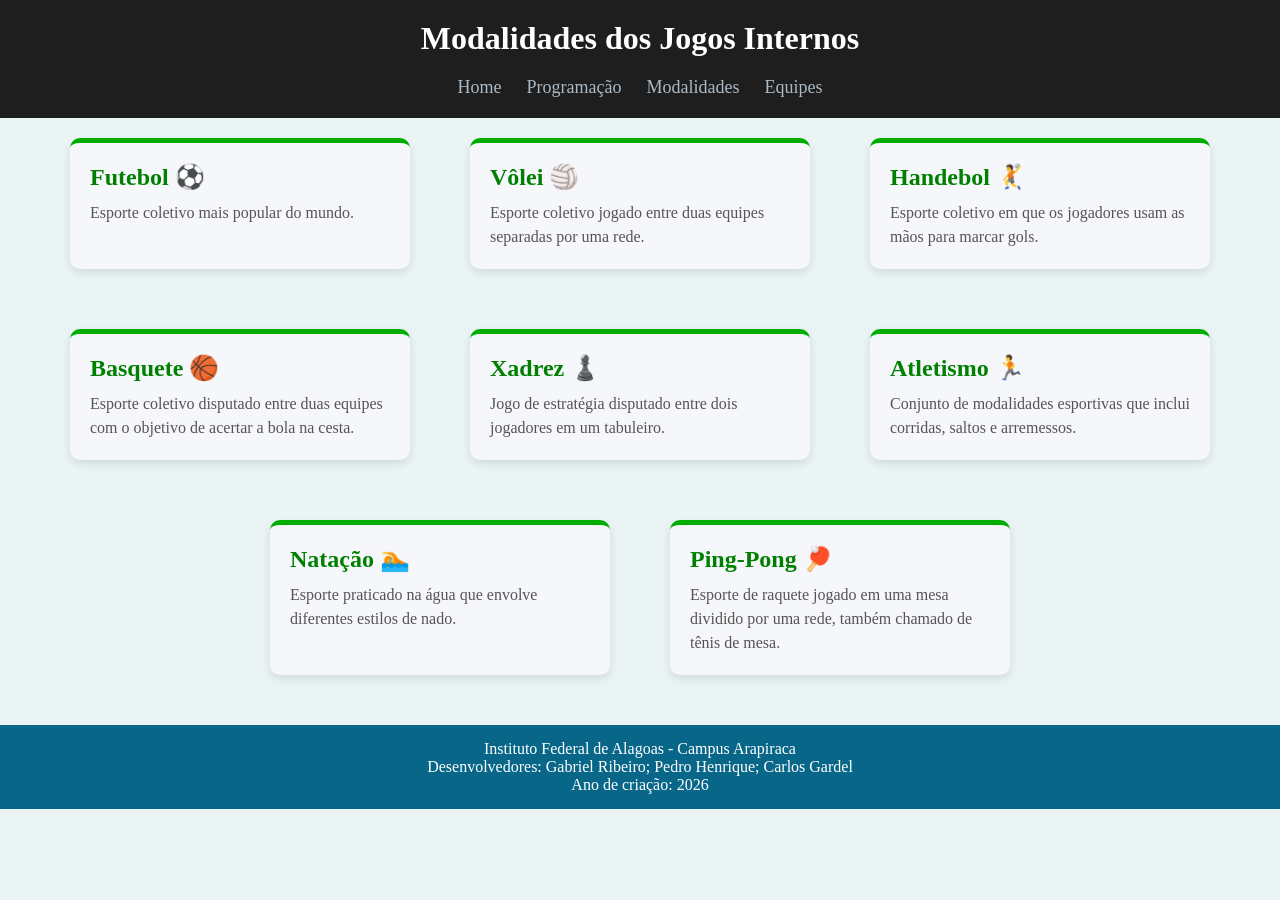
<file: modalidades.html>
<!DOCTYPE html>
<html lang="en">
<head>
    <meta charset="UTF-8">
    <meta name="viewport" content="width=device-width, initial-scale=1.0">
    <title>Modalidades</title>
    <link rel="stylesheet" href="style.css">
</head>
<body>
    
    <header>
        <h1>Modalidades dos Jogos Internos</h1>
        <div class="menu">
    <a href="home.html">Home</a>
    <a href="programacao.html">Programação</a>
    <a href="modalidades.html">Modalidades</a>
    <a href="equipes.html">Equipes</a>
    </div>
    </header>

    <main>
        
        <div class="container">

    <div class="card">
      <h2>Futebol ⚽​</h2>
      <p>
        Esporte coletivo mais popular do mundo.
      </p>
    </div>

    <div class="card">
      <h2>Vôlei 🏐​</h2>
      <p>
        Esporte coletivo jogado entre duas equipes separadas por uma rede.
      </p>
    </div>

    <div class="card">
      <h2>Handebol 🤾​</h2>
      <p>
        Esporte coletivo em que os jogadores usam as mãos para marcar gols.
        
        
      </p>
    </div>

    <div class="card">
      <h2>Basquete ​🏀​</h2>
      <p>
        Esporte coletivo disputado entre duas equipes com o objetivo de acertar a bola na cesta.
      </p>
    </div>

    <div class="card">
      <h2>Xadrez ​♟️​</h2>
      <p>
        Jogo de estratégia disputado entre dois jogadores em um tabuleiro.
      </p>
    </div>

    <div class="card">
      <h2>Atletismo 🏃​</h2>
      <p>
        Conjunto de modalidades esportivas que inclui corridas, saltos e arremessos.
      </p>
    </div>

    <div class="card">
      <h2>Natação 🏊​</h2>
      <p>
        Esporte praticado na água que envolve diferentes estilos de nado.
      </p>
    </div>

    <div class="card">
      <h2>Ping-Pong ​🏓​</h2>
      <p>
        Esporte de raquete jogado em uma mesa dividido por uma rede, também chamado de tênis de mesa.
      </p>
    </div>

  </div>

    </main>

    <footer class = "rodape">
        <p>Instituto Federal de Alagoas - Campus Arapiraca</p>
        <p>Desenvolvedores: Gabriel Ribeiro; Pedro Henrique; Carlos Gardel</p>
        <p>Ano de criação: 2026</p>
    </footer>

</body>
</html>
</file>
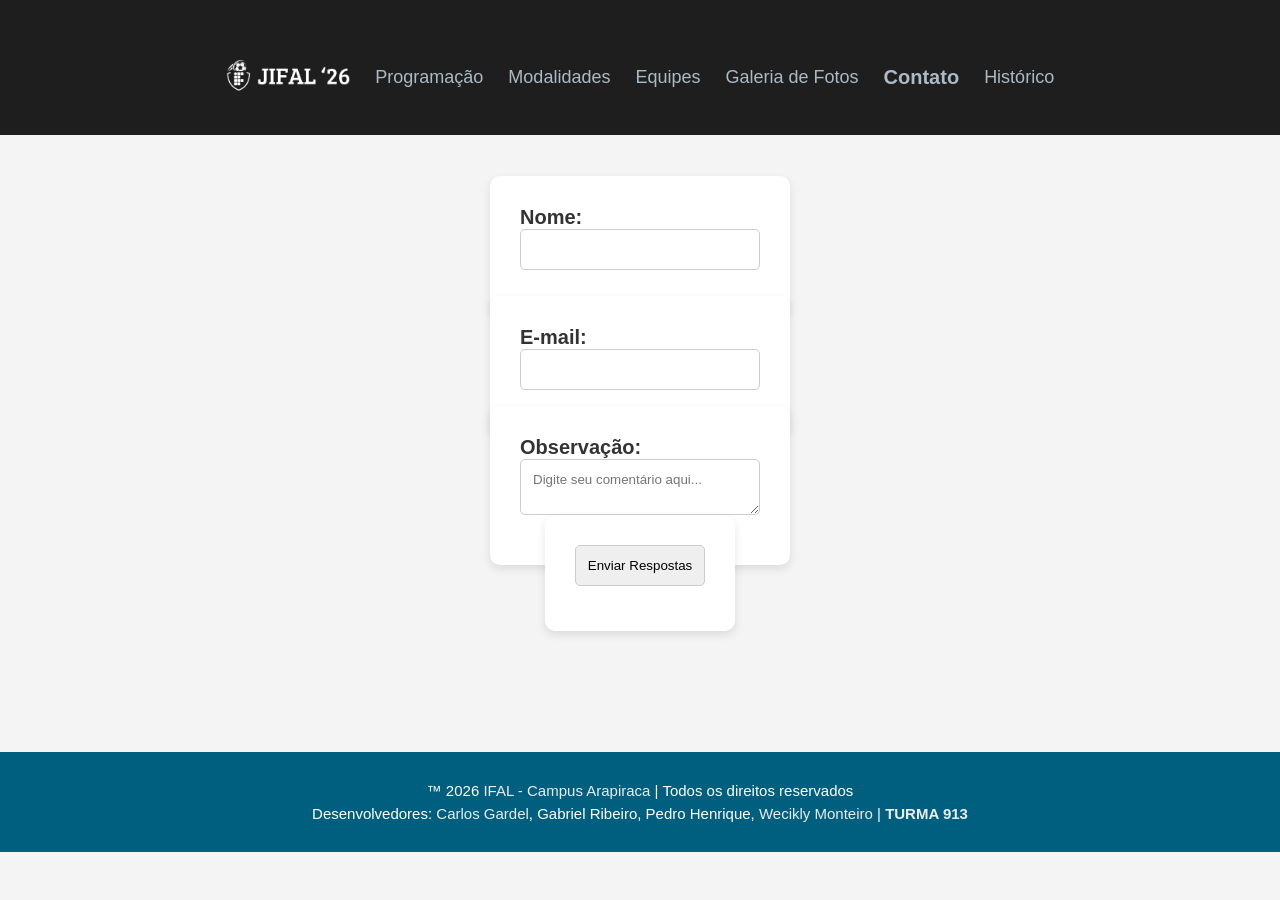
<file: pagcontato.html>
<!DOCTYPE html>
<html lang="en">
<head>
    <title>Contato - JIFAL ‘26</title>
    <link rel="shortcut icon" href="./imagensjogos/icon.png" type="image/x-icon">
    <meta charset="UTF-8">
    <meta name="viewport" content="width=device-width, initial-scale=1.0">
    <link rel = "stylesheet" href = "styleg.css" >
</head>
<body>
    <header>
        <nav class = "menu">
        <a href = "pagprincipal.html"> <img src="imagensjogos/JIFAL ‘27_logo.png" height="70"</a>
        <a href = "pagprogramacao.html">Programação</a>
        <a href = "pagmodalidades.html">Modalidades</a>
        <a href = "pagequipes.html">Equipes</a>
        <a href = "paggaleria.html">Galeria de Fotos</a>
        <a href = "pagcontato.html"><span style="font-size: 20px; font-weight: bold;">Contato</span></a>
        <a href = "paghistorico.html">Histórico</a>
        </nav>
    </header>

         <section class = "formulario">         
            <div class = "imagem-de-fundo"></div>         
            <div class = "caixac">             
                <form>
                    <label>Nome: </label>
                    <br>             
                    <input type = "text" name = "nome">             
                </form>         
            </div>          
            <div class = "caixac">             
                <form>                 
                    <label>E-mail:</label><br>                 
                    <input type = "email" name = "email">             
                </form>         
            </div>          
            <div class = "caixac">             
                <form>                 
                    <label>Observação: </label><br>                 
                    <textarea name = "observacao" placeholder = "Digite seu comentário aqui..."></textarea>             
                </form>         
            </div>          
            <div class = "caixa_pequena">             
                <form>                 
                    <input type = "submit" value = "Enviar Respostas">             
                </form>         
            </div>         
            <br><br><br><br> 
    </section>

    <footer class = "footer">
        <p>™ 2026 <a href="https://www.ifal.edu.br/campus/arapiraca" target="_blank">IFAL - Campus Arapiraca</a> | Todos os direitos reservados</p>
        <p>Desenvolvedores: 
            <a href="https://www.instagram.com/carlos.gardel7/" target="_blank">Carlos Gardel</a>, Gabriel Ribeiro, Pedro Henrique</a>,<a href="https://www.instagram.com/broklyy__/" target="_blank"> Wecikly Monteiro</a> | <b><a href="https://www.instagram.com/913ifal_/" target="_blank">TURMA 913</a></b></p>
    </footer>
</body>
</html>
</file>
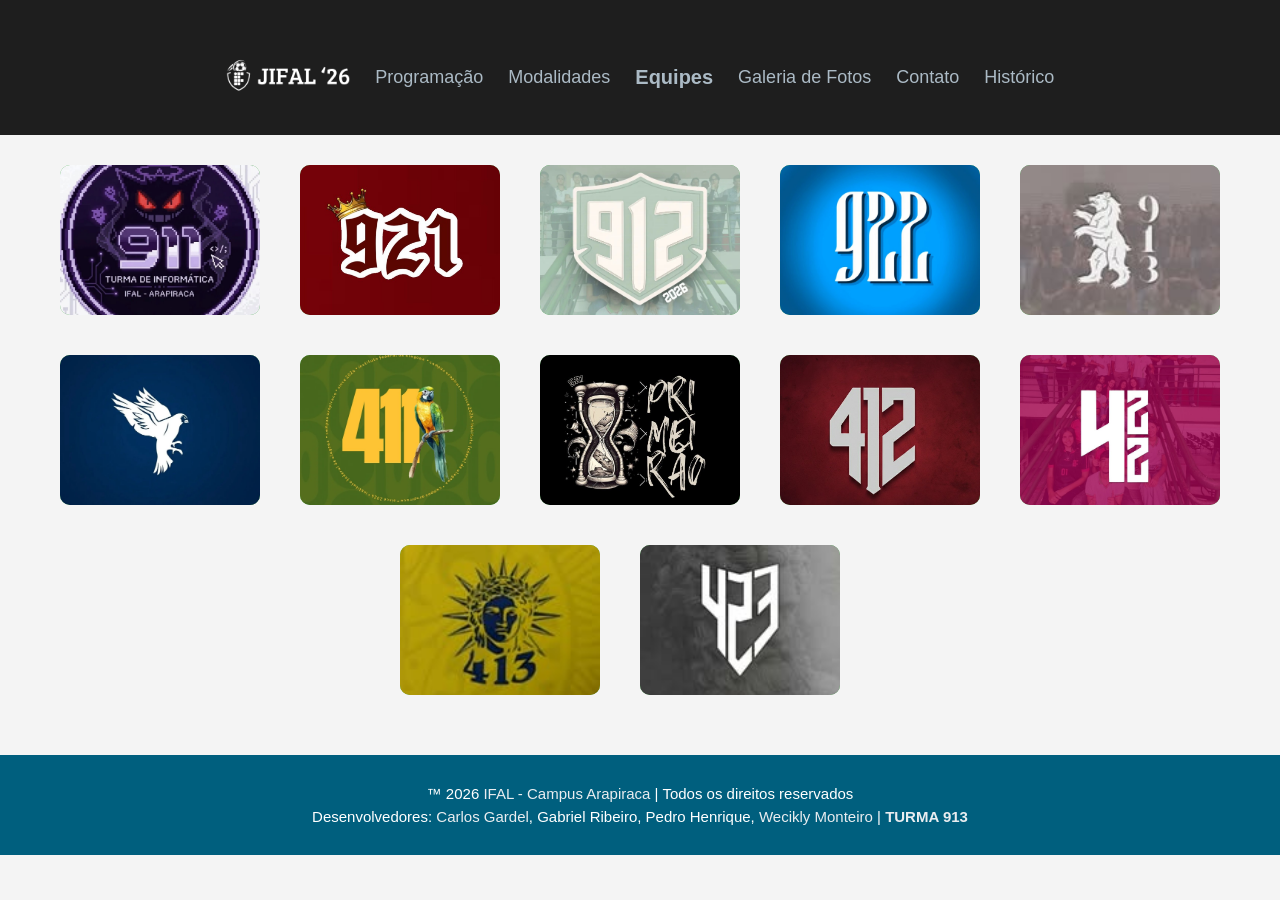
<file: pagequipes.html>
<!DOCTYPE html>
<html lang="en">
<head>
    <title>Equipes - JIFAL ‘26</title>
    <link rel="shortcut icon" href="./imagensjogos/icon.png" type="image/x-icon">
    <meta charset="UTF-8">
    <meta name="viewport" content="width=device-width, initial-scale=1.0">
    <link rel = "stylesheet" href = "styleg.css" >
</head>
<body>
    <header>
        <nav class = "menu">
        <a href = "pagprincipal.html"> <img src="imagensjogos/JIFAL ‘27_logo.png" height="70"</a>
        <a href = "pagprogramacao.html">Programação</a>
        <a href = "pagmodalidades.html">Modalidades</a>
        <a href = "pagequipes.html"><span style="font-size: 20px; font-weight: bold;">Equipes</span></a>
        <a href = "paggaleria.html">Galeria de Fotos</a>
        <a href = "pagcontato.html">Contato</a>
        <a href = "paghistorico.html">Histórico</a>
        </nav>
    </header>

    <section class = "equipes">         
        <div class = "caixa">             
            <img src="imagensjogos/911jogos.jpg" alt="911">         
        </div>         
        <div class = "caixa">             
            <img src="imagensjogos/921jogos.jpg" alt="921">         
        </div>         
        <div class = "caixa">             
            <img src="imagensjogos/912jogos.jpg" alt="912">         
        </div>         
        <div class = "caixa">             
            <img src="imagensjogos/922jogos.jpg" alt="922">         
        </div>         
        <div class = "caixa">             
            <img src="imagensjogos/913jogos.jpg" alt="913">         
        </div>         
        <div class = "caixa">             
            <img src="imagensjogos/923jogos.jpg" alt="923">         
        </div>         
        <div class = "caixa">             
            <img src="imagensjogos/411jogos.jpg" alt="411">         
        </div>         
        <div class = "caixa">             
            <img src="imagensjogos/521jogos.jpg" alt="521">         
        </div>         
        <div class = "caixa">             
            <img src="imagensjogos/412jogos.jpg" alt="412">         
        </div>         
        <div class = "caixa">             
            <img src="imagensjogos/422jogos.jpg" alt="422">         
        </div>         
        <div class = "caixa">             
            <img src="imagensjogos/413jogos.jpg" alt="413">         
        </div>         
        <div class = "caixa">             
            <img src="imagensjogos/423jogos.jpg" alt="423">         
        </div>         
        <br><br><br><br><br><br><br><br>     
    </section> 

    <footer class = "footer">
        <p>™ 2026 <a href="https://www.ifal.edu.br/campus/arapiraca" target="_blank">IFAL - Campus Arapiraca</a> | Todos os direitos reservados</p>
        <p>Desenvolvedores: 
            <a href="https://www.instagram.com/carlos.gardel7/" target="_blank">Carlos Gardel</a>, Gabriel Ribeiro, Pedro Henrique</a>,<a href="https://www.instagram.com/broklyy__/" target="_blank"> Wecikly Monteiro</a> | <b><a href="https://www.instagram.com/913ifal_/" target="_blank">TURMA 913</a></b></p>
    </footer>
</body>
</html>
</file>
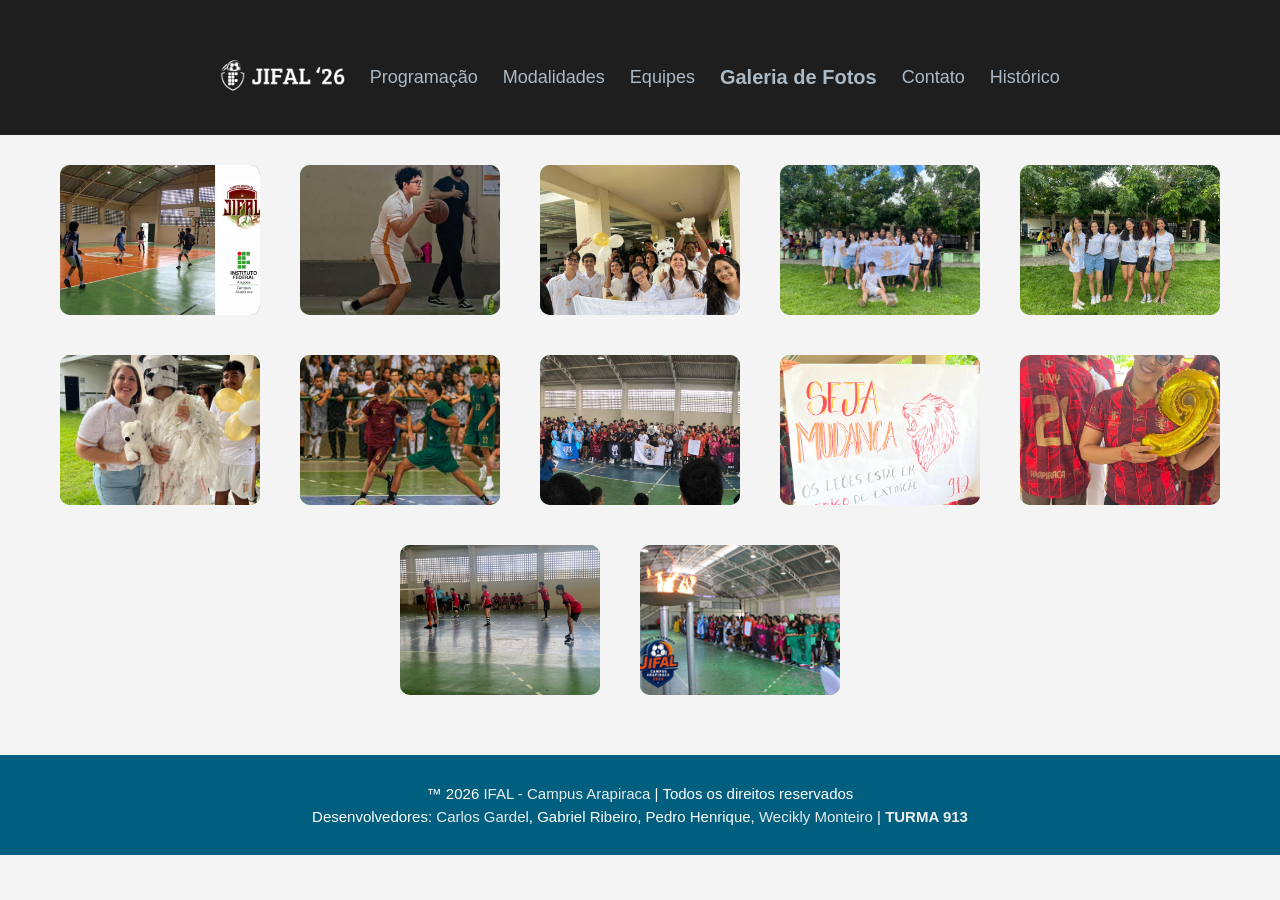
<file: paggaleria.html>
<!DOCTYPE html>
<html lang="en">
<head>
    <title>Galeria - JIFAL ‘26</title>
    <link rel="shortcut icon" href="./imagensjogos/icon.png" type="image/x-icon">
    <meta charset="UTF-8">
    <meta name="viewport" content="width=device-width, initial-scale=1.0">
    <link rel = "stylesheet" href = "styleg.css" >

</head>
<body>
    <header>
        <nav class = "menu">
        <a href = "pagprincipal.html"> <img src="imagensjogos/JIFAL ‘27_logo.png" height="70"</a>
        <a href = "pagprogramacao.html">Programação</a>
        <a href = "pagmodalidades.html">Modalidades</a>
        <a href = "pagequipes.html">Equipes</a>
        <a href = "paggaleria.html"><span style="font-size: 20px; font-weight: bold;">Galeria de Fotos</span></a>
        <a href = "pagcontato.html">Contato</a>
        <a href = "paghistorico.html">Histórico</a>
        </nav>
    </header>

    <section class = "galeria">         
        <div class = "caixa">             
            <img src = "imagensjogos/imagem11jogos.png">         
        </div>         
        <div class = "caixa">             
            <img src = "imagensjogos/imagem2jogos.jpeg">         
        </div>         
        <div class = "caixa">             
            <img src = "imagensjogos/imagem12jogos.jpeg">         
        </div>         
        <div class = "caixa">             
            <img src = "imagensjogos/imagem13jogos.jpeg">         
        </div>         
        <div class = "caixa">             
            <img src = "imagensjogos/imagem14jogos.jpeg">         
        </div>         
        <div class = "caixa">             
            <img src = "imagensjogos/imagem15jogos.jpeg">         
        </div>         
        <div class = "caixa">             
            <img src = "imagensjogos/imagem16jogos.jpg">         
        </div>         
        <div class = "caixa">             
            <img src = "imagensjogos/imagem17jogos.jpeg">         
        </div>         
        <div class = "caixa">             
            <img src = "imagensjogos/imagem18jogos.jpeg">         
        </div>         
        <div class = "caixa">             
            <img src = "imagensjogos/imagem19jogos.jpeg">        
        </div>         
        <div class = "caixa">             
            <img src = "imagensjogos/imagem20jogos.jpeg">         
        </div>         
        <div class = "caixa">             
            <img src = "imagensjogos/imagem21jogos.png">         
        </div>         
        <br><br><br><br><br><br><br><br>     
    </section> 


    <footer class = "footer">
        <p>™ 2026 <a href="https://www.ifal.edu.br/campus/arapiraca" target="_blank">IFAL - Campus Arapiraca</a> | Todos os direitos reservados</p>
        <p>Desenvolvedores: 
            <a href="https://www.instagram.com/carlos.gardel7/" target="_blank">Carlos Gardel</a>, Gabriel Ribeiro, Pedro Henrique</a>,<a href="https://www.instagram.com/broklyy__/" target="_blank"> Wecikly Monteiro</a> | <b><a href="https://www.instagram.com/913ifal_/" target="_blank">TURMA 913</a></b></p>
    </footer>
</body>
</html>
</file>
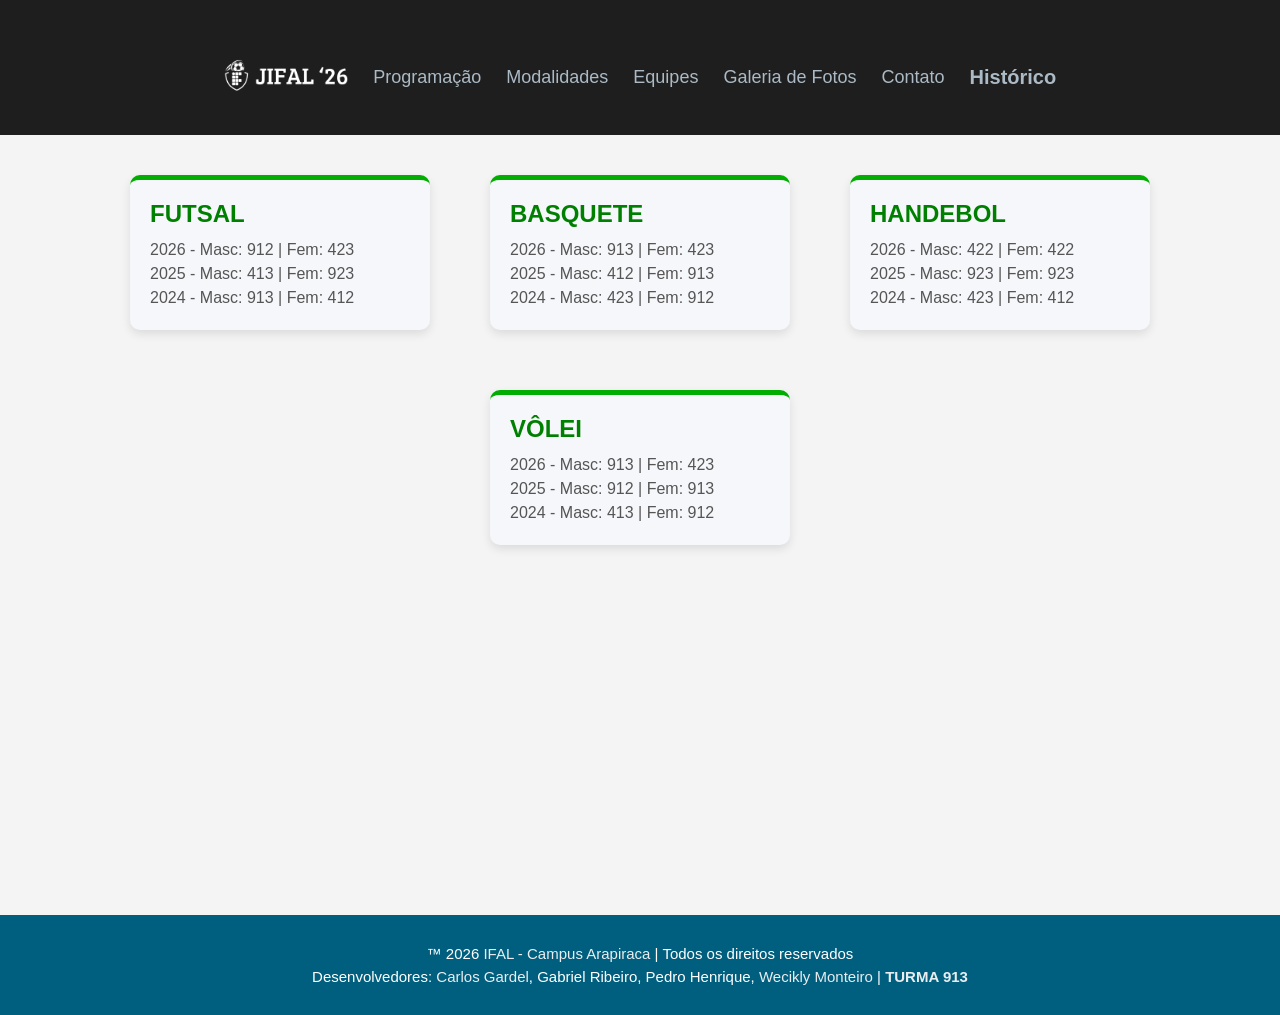
<file: paghistorico.html>
<!DOCTYPE html>
<html lang="en">
<head>
    <title>Histórico - JIFAL ‘26</title>
    <link rel="shortcut icon" href="./imagensjogos/icon.png" type="image/x-icon">
    <meta charset="UTF-8">
    <meta name="viewport" content="width=device-width, initial-scale=1.0">
    <link rel = "stylesheet" href = "styleg.css" >
</head>
<body>
    <header>
        <nav class = "menu">
        <a href = "pagprincipal.html"> <img src="imagensjogos/JIFAL ‘27_logo.png" height="70"</a>
        <a href = "pagprogramacao.html">Programação</a>
        <a href = "pagmodalidades.html">Modalidades</a>
        <a href = "pagequipes.html">Equipes</a>
        <a href = "paggaleria.html">Galeria de Fotos</a>
        <a href = "pagcontato.html">Contato</a>
        <a href = "paghistorico.html"><span style="font-size: 20px; font-weight: bold;">Histórico</span></a>
        </nav>
    </header>

    <div class="container">
        <div class="card">
            <h2>FUTSAL</h2>
            <p>2026 - Masc: 912 | Fem: 423</p>
            <p>2025 - Masc: 413 | Fem: 923</p>
            <p>2024 - Masc: 913 | Fem: 412</p>
        </div>
        <div class="card">
            <h2>BASQUETE</h2>
            <p>2026 - Masc: 913 | Fem: 423</p>
            <p>2025 - Masc: 412 | Fem: 913</p>
            <p>2024 - Masc: 423 | Fem: 912</p>
        </div>
        <div class="card">
            <h2>HANDEBOL</h2>
            <p>2026 - Masc: 422 | Fem: 422</p>
            <p>2025 - Masc: 923 | Fem: 923</p>
            <p>2024 - Masc: 423 | Fem: 412</p>
        </div>
        <div class="card">
            <h2>VÔLEI</h2>
            <p>2026 - Masc: 913 | Fem: 423</p>
            <p>2025 - Masc: 912 | Fem: 913</p>
            <p>2024 - Masc: 413 | Fem: 912</p>
        </div>
    </div>
    <div style="height: 300px;"></div>

<footer class = "footer">
        <p>™ 2026 <a href="https://www.ifal.edu.br/campus/arapiraca" target="_blank">IFAL - Campus Arapiraca</a> | Todos os direitos reservados</p>
        <p>Desenvolvedores: 
            <a href="https://www.instagram.com/carlos.gardel7/" target="_blank">Carlos Gardel</a>, Gabriel Ribeiro, Pedro Henrique</a>,<a href="https://www.instagram.com/broklyy__/" target="_blank"> Wecikly Monteiro</a> | <b><a href="https://www.instagram.com/913ifal_/" target="_blank">TURMA 913</a></b></p>
    </footer>
</body>
</html>
</file>
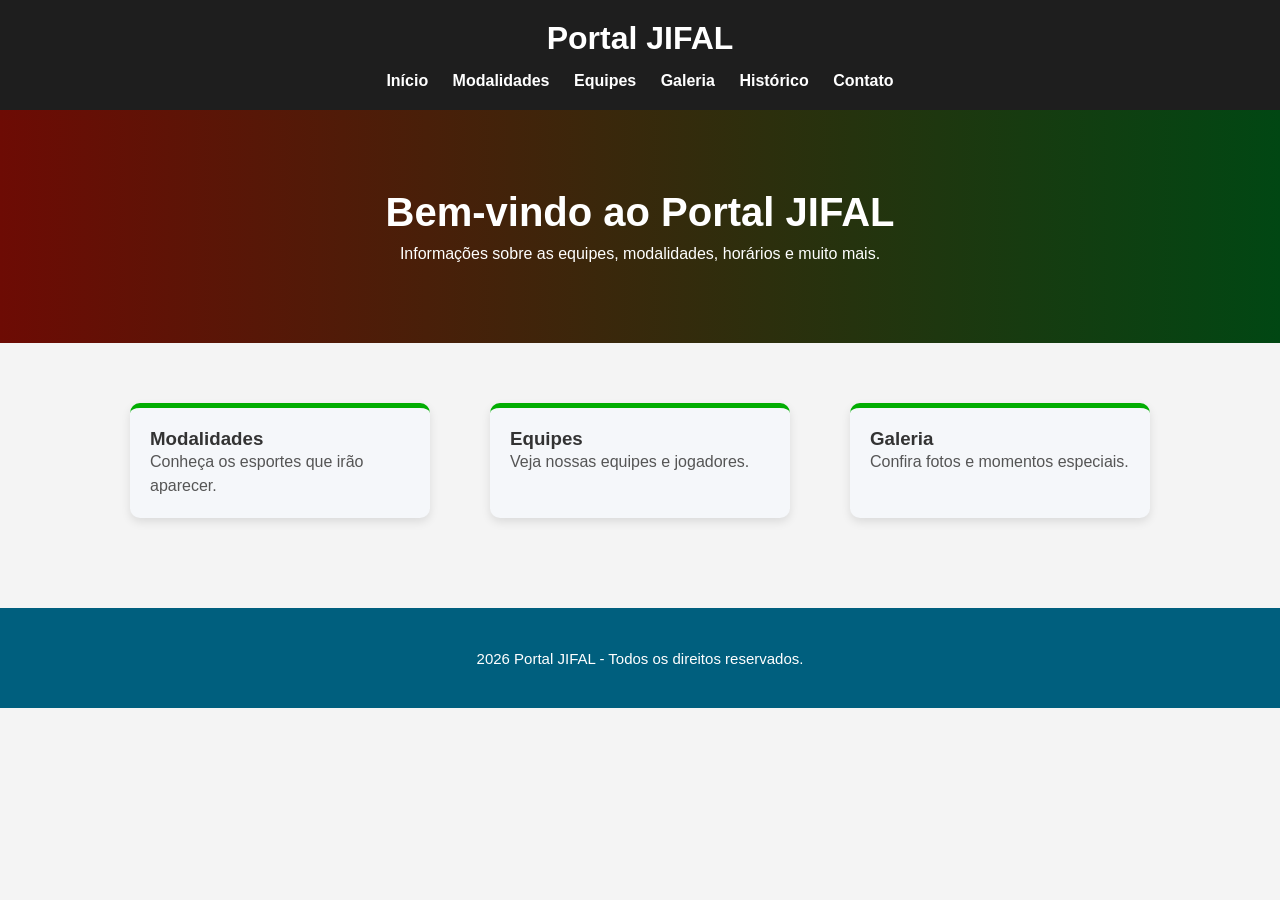
<file: paghome.html>
<!DOCTYPE html>
<html lang="en">
<head>
  <meta charset="UTF-8">
  <meta name="viewport" content="width=device-width, initial-scale=1.0">
  <title>Portal Esportivo</title>
  <link rel="stylesheet" href="styleg.css">
</head>
<body>

<header>
  <h1>Portal JIFAL</h1>

  <nav>
    <ul>
      <li><a href="index.html">Início</a></li>
      <li><a href="modalidades.html">Modalidades</a></li>
      <li><a href="equipes.html">Equipes</a></li>
      <li><a href="galeria.html">Galeria</a></li>
      <li><a href="historico.html">Histórico</a></li>
      <li><a href="contato.html">Contato</a></li>
    </ul>
  </nav>
</header>

<section class="banner">
  <h2>Bem-vindo ao Portal JIFAL</h2>
  <p>Informações sobre as equipes, modalidades, horários e muito mais.</p>
</section>

<section class="conteudo">
  <div class="card">
    <h3>Modalidades</h3>
    <p>Conheça os esportes que irão aparecer.</p>
  </div>

  <div class="card">
    <h3>Equipes</h3>
    <p>Veja nossas equipes e jogadores.</p>
  </div>

  <div class="card">
    <h3>Galeria</h3>
    <p>Confira fotos e momentos especiais.</p>
  </div>
</section>

<footer>
  <p>2026 Portal JIFAL - Todos os direitos reservados.</p>
</footer>

</body>
</html>
</file>
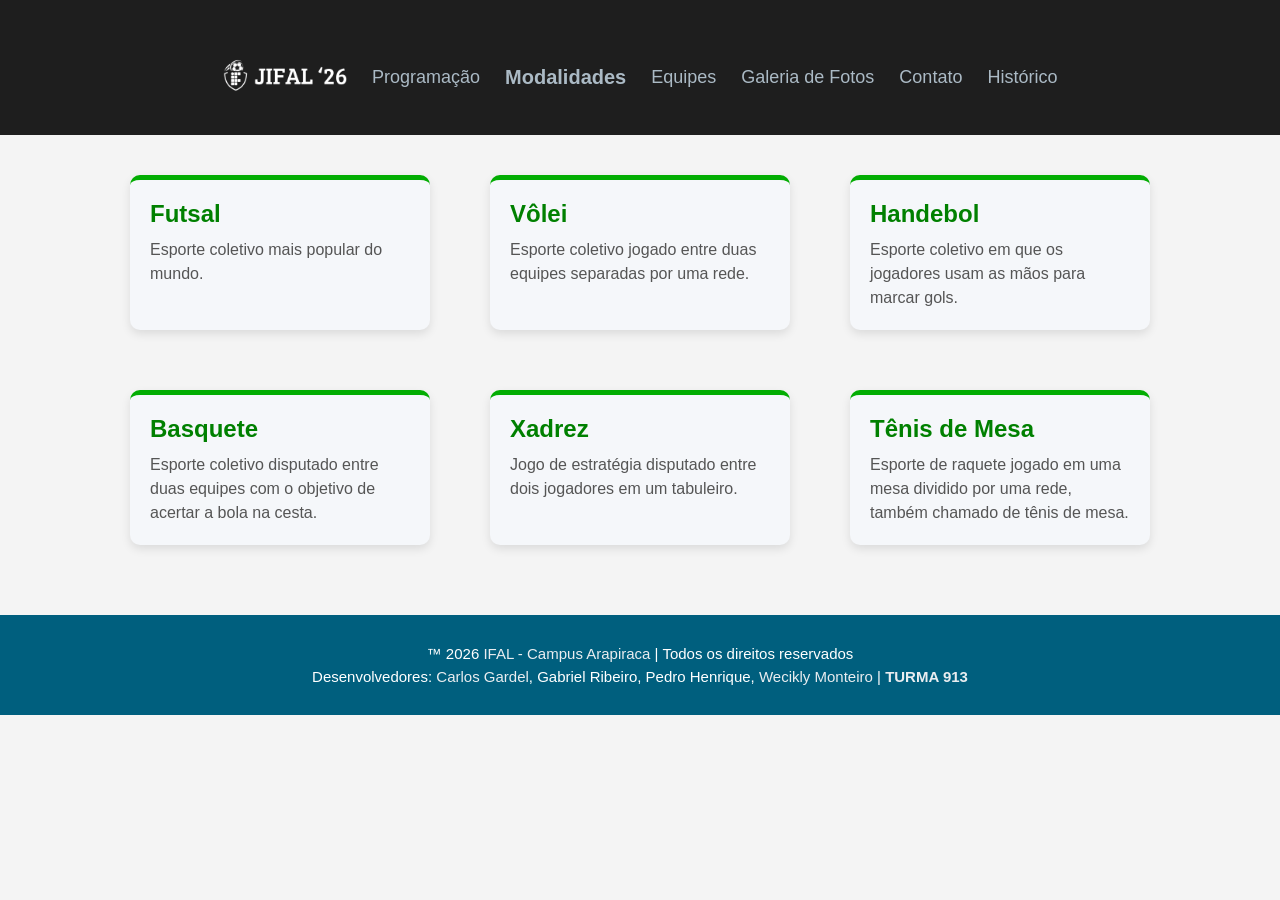
<file: pagmodalidades.html>
<!DOCTYPE html>
<html lang="en">
<head>
    <title>Modalidades - JIFAL ‘26</title>
    <link rel="shortcut icon" href="./imagensjogos/icon.png" type="image/x-icon">
    <meta charset="UTF-8">
    <meta name="viewport" content="width=device-width, initial-scale=1.0">
    <link rel = "stylesheet" href = "styleg.css" >
</head>
<body>
   <header>
        <nav class = "menu">
        <a href = "pagprincipal.html"> <img src="imagensjogos/JIFAL ‘27_logo.png" height="70"</a>
        <a href = "pagprogramacao.html">Programação</a>
        <a href = "pagmodalidades.html"><span style="font-size: 20px; font-weight: bold;">Modalidades</span></a>
        <a href = "pagequipes.html">Equipes</a>
        <a href = "paggaleria.html">Galeria de Fotos</a>
        <a href = "pagcontato.html">Contato</a>
        <a href = "paghistorico.html">Histórico</a>
        </nav>
    </header>

    <main>
        <div class="container">

    <div class="card">
      <h2>Futsal​</h2>
      <p>
        Esporte coletivo mais popular do mundo.
      </p>
    </div>

    <div class="card">
      <h2>Vôlei​</h2>
      <p>
        Esporte coletivo jogado entre duas equipes separadas por uma rede.
      </p>
    </div>

    <div class="card">
      <h2>Handebol</h2>
      <p>
        Esporte coletivo em que os jogadores usam as mãos para marcar gols.
      </p>
    </div>

    <div class="card">
      <h2>Basquete​</h2>
      <p>
        Esporte coletivo disputado entre duas equipes com o objetivo de acertar a bola na cesta.
      </p>
    </div>

    <div class="card">
      <h2>Xadrez​</h2>
      <p>
        Jogo de estratégia disputado entre dois jogadores em um tabuleiro.
      </p>
    </div>

    <div class="card">
      <h2>Tênis de Mesa​</h2>
      <p>
        Esporte de raquete jogado em uma mesa dividido por uma rede, também chamado de tênis de mesa.
      </p>
    </div>
  </div>
    </main>

    <footer class = "footer">
        <p>™ 2026 <a href="https://www.ifal.edu.br/campus/arapiraca" target="_blank">IFAL - Campus Arapiraca</a> | Todos os direitos reservados</p>
        <p>Desenvolvedores: 
            <a href="https://www.instagram.com/carlos.gardel7/" target="_blank">Carlos Gardel</a>, Gabriel Ribeiro, Pedro Henrique</a>,<a href="https://www.instagram.com/broklyy__/" target="_blank"> Wecikly Monteiro</a> | <b><a href="https://www.instagram.com/913ifal_/" target="_blank">TURMA 913</a></b></p>
    </footer>
</body>
</html>
</file>
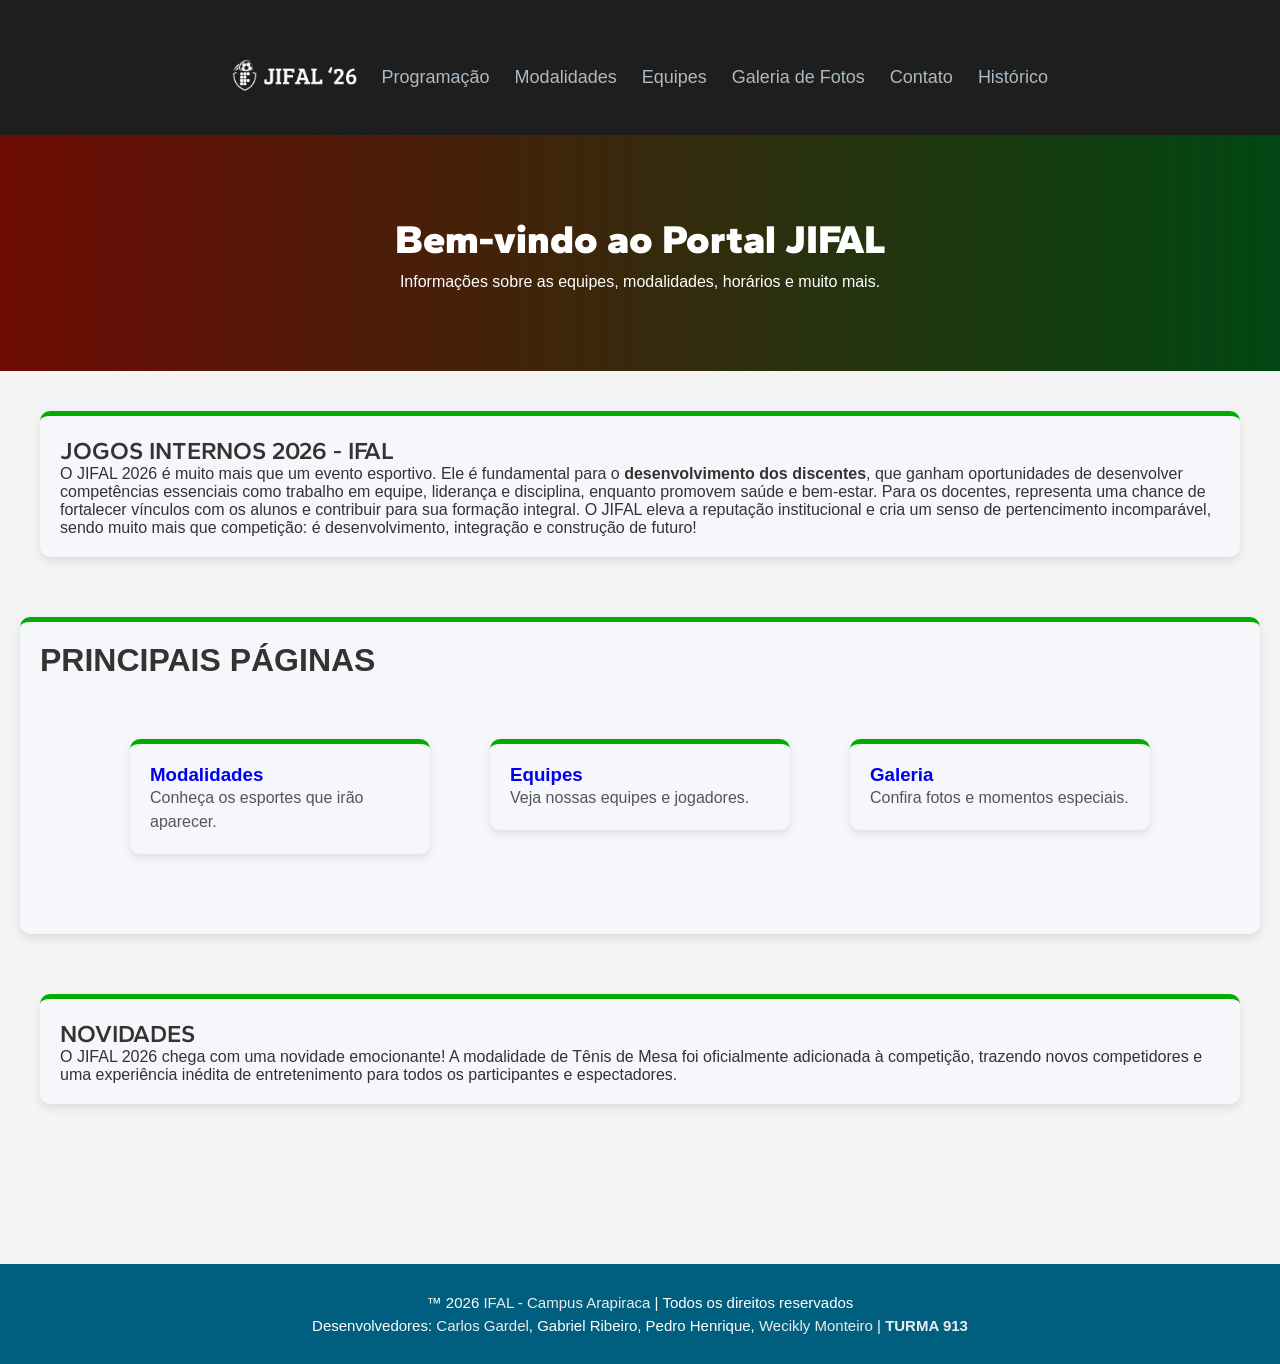
<file: pagprincipal.html>
<!DOCTYPE html>
<html lang="en">
<head>
    <title>Home - JIFAL ‘26</title>
    <link rel="shortcut icon" href="./imagensjogos/icon.png" type="image/x-icon">
    <link rel="preconnect" href="https://fonts.googleapis.com">
    <link rel="preconnect" href="https://fonts.gstatic.com" crossorigin>
<link href="https://fonts.googleapis.com/css2?family=Gantari:ital,wght@0,100..900;1,100..900&display=swap" rel="stylesheet">
    <meta charset="UTF-8">
    <meta name="viewport" content="width=device-width, initial-scale=1.0">
    <link rel = "stylesheet" href = "styleg.css" >

</head>
<body>
    <header>
        <nav class = "menu">
        <a href = "pagprincipal.html"> <img src="imagensjogos/JIFAL ‘27_logo.png" height="70"</a>
        <a href = "pagprogramacao.html">Programação</a>
        <a href = "pagmodalidades.html">Modalidades</a>
        <a href = "pagequipes.html">Equipes</a>
        <a href = "paggaleria.html">Galeria de Fotos</a>
        <a href = "pagcontato.html">Contato</a>
        <a href = "paghistorico.html">Histórico</a>
        </nav>
    </header>

    <section class="banner">
        <h2 style="font-family: 'Gantari', sans-serif; font-weight: 900;">Bem-vindo ao Portal JIFAL</h2>
        <p style="font-family:'Georgia', sans-serif">Informações sobre as equipes, modalidades, horários e muito mais.</p>
    </section>

    <div class="container">
            <div class="card2">
            <h2 style="font-family: 'Gantari', sans-serif;font-weight: 600">JOGOS INTERNOS 2026 - IFAL </h2>
            <p>O JIFAL 2026 é muito mais que um evento esportivo. Ele é fundamental para o <b>desenvolvimento dos discentes</b>, que ganham oportunidades de desenvolver competências essenciais como trabalho em equipe, liderança e disciplina, enquanto promovem saúde e bem-estar. Para os docentes, representa uma chance de fortalecer vínculos com os alunos e contribuir para sua formação integral. O JIFAL eleva a reputação institucional e cria um senso de pertencimento incomparável, sendo muito mais que competição: é desenvolvimento, integração e construção de futuro!
            </p>
            </div>
        </div>
    <div class="card2">
        <h1>PRINCIPAIS PÁGINAS</h1>
    <section class="conteudo">
        <a href="pagmodalidades.html">
            <div class="card">
                <h3>Modalidades</h3>
                <p>Conheça os esportes que irão aparecer.</p>
            </div>
        </a>

        <a href="pagequipes.html">
            <div class="card">
                <h3>Equipes</h3>
                <p>Veja nossas equipes e jogadores.</p>
            </div>
        </a>

        <a href="paggaleria.html">
            <div class="card">
                <h3>Galeria</h3>
                <p>Confira fotos e momentos especiais.</p>
            </div>
        </a>
        </div>
        </section>
        <div class="container">
            <div class="card2">
            <h2 style="font-family: 'Gantari', sans-serif;font-weight: 600">NOVIDADES</h2>
            <p>O JIFAL 2026 chega com uma novidade emocionante! A modalidade de Tênis de Mesa foi oficialmente adicionada à competição, trazendo novos competidores e uma experiência inédita de entretenimento para todos os participantes e espectadores.</p>
            </div>
        </div>

    <br><br><br><br><br>

    <footer class = "footer">
        <p>™ 2026 <a href="https://www.ifal.edu.br/campus/arapiraca" target="_blank">IFAL - Campus Arapiraca</a> | Todos os direitos reservados</p>
        <p>Desenvolvedores: 
            <a href="https://www.instagram.com/carlos.gardel7/" target="_blank">Carlos Gardel</a>, Gabriel Ribeiro, Pedro Henrique</a>,<a href="https://www.instagram.com/broklyy__/" target="_blank"> Wecikly Monteiro</a> | <b><a href="https://www.instagram.com/913ifal_/" target="_blank">TURMA 913</a></b></p>
    </footer>
</body>
</html>
</file>
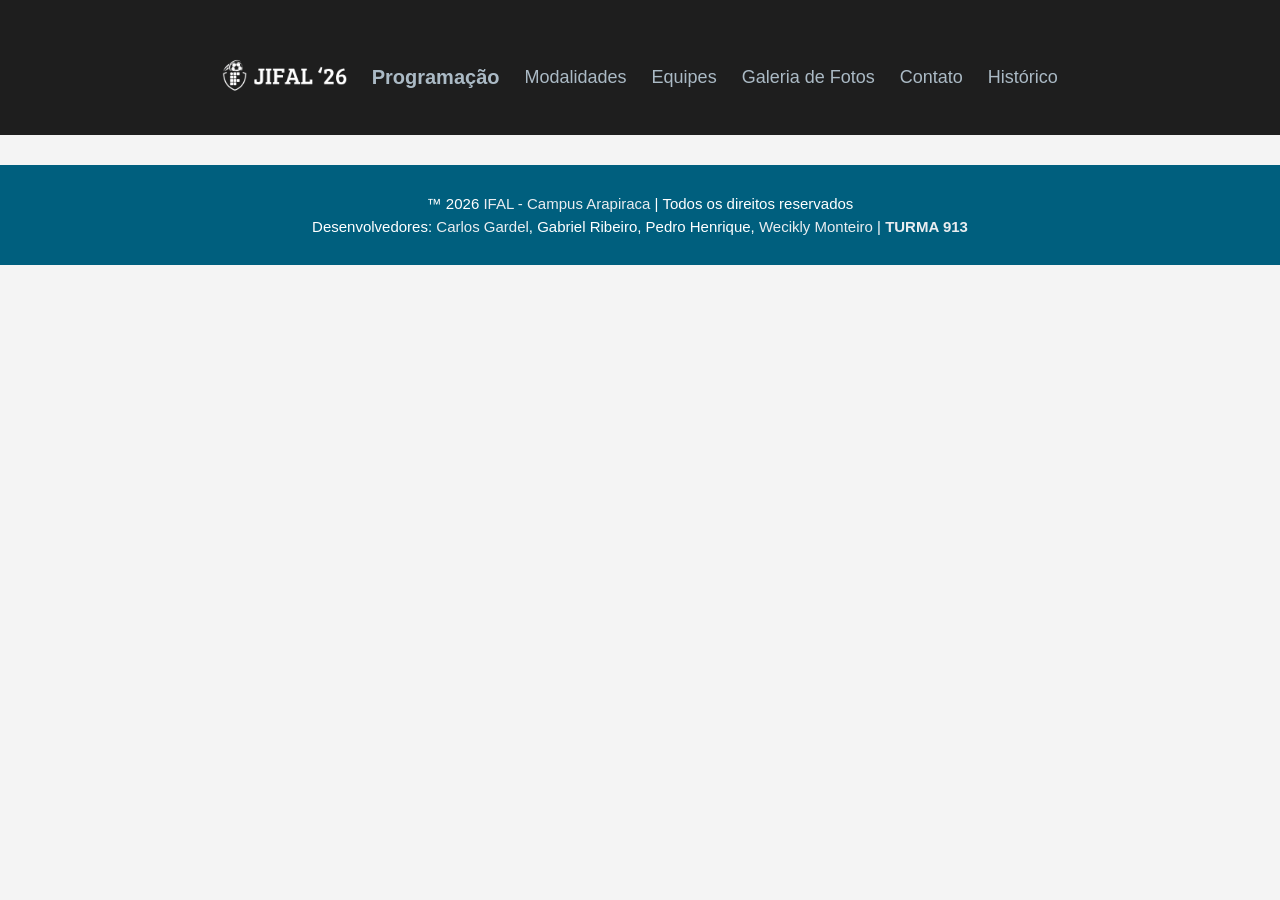
<file: pagprogramacao.html>
<!DOCTYPE html>
<html lang="en">
<head>
    <title>Programação - JIFAL ‘26</title>
    <link rel="shortcut icon" href="./imagensjogos/icon.png" type="image/x-icon">
    <meta charset="UTF-8">
    <meta name="viewport" content="width=device-width, initial-scale=1.0">
    <link rel = "stylesheet" href = "styleg.css" >

</head>
<body>
    <header>
        <nav class = "menu">
        <a href = "pagprincipal.html"> <img src="imagensjogos/JIFAL ‘27_logo.png" height="70"</a>
        <a href = "pagprogramacao.html"><span style="font-size: 20px; font-weight: bold;">Programação</span></a>
        <a href = "pagmodalidades.html">Modalidades</a>
        <a href = "pagequipes.html">Equipes</a>
        <a href = "paggaleria.html">Galeria de Fotos</a>
        <a href = "pagcontato.html">Contato</a>
        <a href = "paghistorico.html">Histórico</a>
        </nav>
    </header>



    <footer class = "footer">
        <p>™ 2026 <a href="https://www.ifal.edu.br/campus/arapiraca" target="_blank">IFAL - Campus Arapiraca</a> | Todos os direitos reservados</p>
        <p>Desenvolvedores: 
            <a href="https://www.instagram.com/carlos.gardel7/" target="_blank">Carlos Gardel</a>, Gabriel Ribeiro, Pedro Henrique</a>,<a href="https://www.instagram.com/broklyy__/" target="_blank"> Wecikly Monteiro</a> | <b><a href="https://www.instagram.com/913ifal_/" target="_blank">TURMA 913</a></b></p>
    </footer>
</body>
</html>
</file>
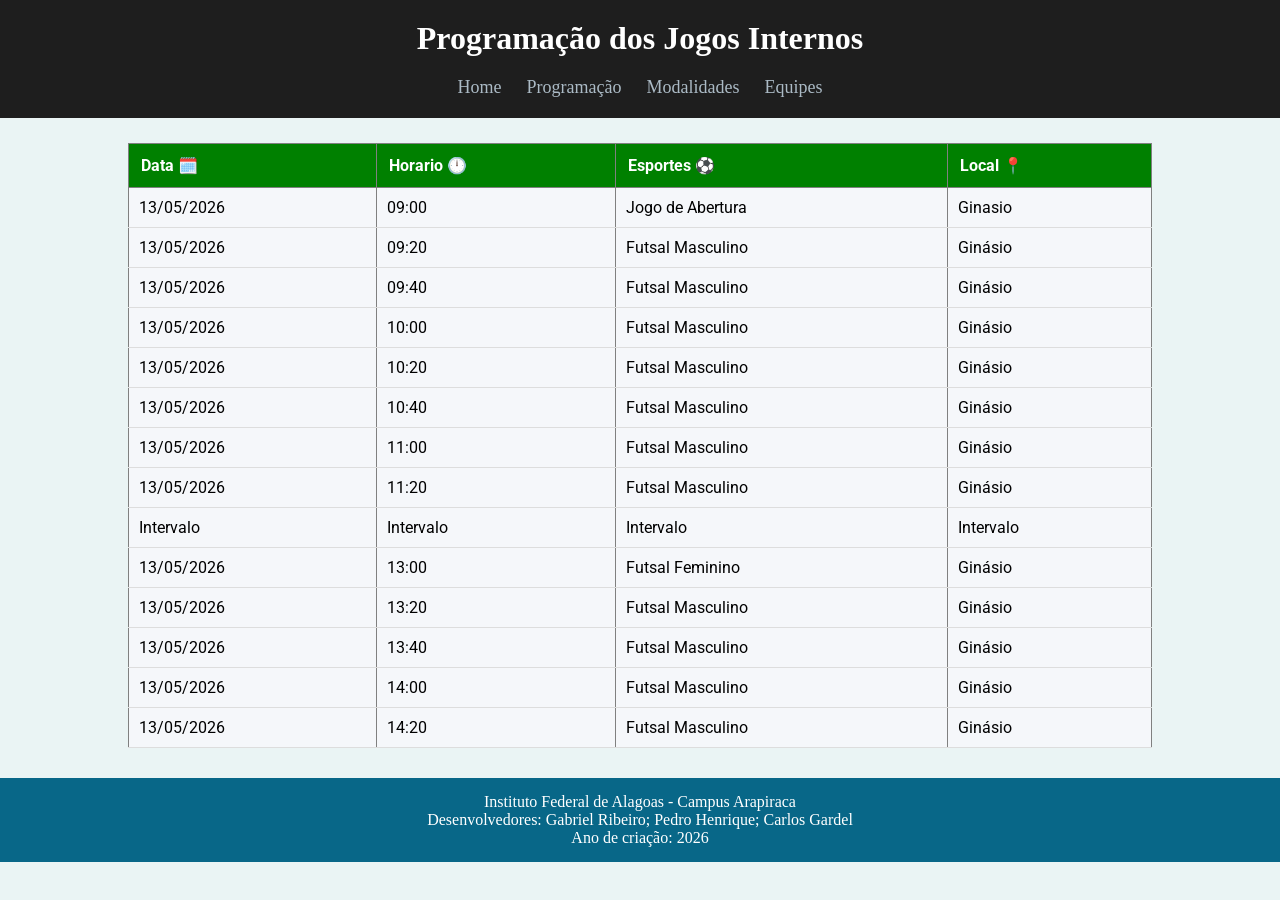
<file: programacao.html>
<!DOCTYPE html>
<html lang="en">
<head>
    <meta charset="UTF-8">
    <meta name="viewport" content="width=device-width, initial-scale=1.0">
    <title>Programação</title>
    <link rel="stylesheet" href="style.css">
    <link rel="preconnect" href="https://fonts.googleapis.com">
    <link rel="preconnect" href="https://fonts.gstatic.com" crossorigin>
    <link href="https://fonts.googleapis.com/css2?family=Roboto:ital,wght@0,100..900;1,100..900&display=swap" rel="stylesheet">
</head>
<body>
    <header>
        <h1>Programação dos Jogos Internos</h1>
        <div class="menu">
    <a href="home.html">Home</a>
    <a href="programacao.html">Programação</a>
    <a href="modalidades.html">Modalidades</a>
    <a href="equipes.html">Equipes</a>
    </div>
    </header>

    <main>
        
        <table border="1">
            <thead>
                <tr>
                <th>Data 🗓️​</th>
                <th>Horario ​🕛​</th>
                <th>Esportes ⚽​</th>
                <th>Local 📍​</th>
                </tr>
            </thead>

            <tbody>
                <tr>
                <td>13/05/2026</td>
                <td>09:00</td>
                <td>Jogo de Abertura</td>
                <td>Ginasio</td>
                </tr>

                <tr>
                <td>13/05/2026</td>
                <td>09:20</td>
                <td>Futsal Masculino</td>
                <td> Ginásio</td>
                </tr>

                <tr>
                <td>13/05/2026</td>
                <td>09:40</td>
                <td>Futsal Masculino</td>
                <td> Ginásio</td>
                </tr>

                <tr>
                <td>13/05/2026</td>
                <td>10:00</td>
                <td>Futsal Masculino</td>
                <td> Ginásio</td>
                </tr>

                <tr>
                <td>13/05/2026</td>
                <td>10:20</td>
                <td>Futsal Masculino</td>
                <td> Ginásio</td>
                </tr>

                <tr>
                <td>13/05/2026</td>
                <td>10:40</td>
                <td>Futsal Masculino</td>
                <td> Ginásio</td>
                </tr>

                <tr>
                <td>13/05/2026</td>
                <td>11:00</td>
                <td>Futsal Masculino</td>
                <td> Ginásio</td>
                </tr>

                <tr>
                <td>13/05/2026</td>
                <td>11:20</td>
                <td>Futsal Masculino</td>
                <td> Ginásio</td>
                </tr>

                <tr>
                <td>Intervalo</td>
                <td>Intervalo</td>
                <td>Intervalo</td>
                <td>Intervalo</td>
                </tr>

                <tr>
                <td>13/05/2026</td>
                <td>13:00</td>
                <td>Futsal Feminino</td>
                <td> Ginásio</td>
                </tr>

                <tr>
                <td>13/05/2026</td>
                <td>13:20</td>
                <td>Futsal Masculino</td>
                <td> Ginásio</td>
                </tr>

                <tr>
                <td>13/05/2026</td>
                <td>13:40</td>
                <td>Futsal Masculino</td>
                <td> Ginásio</td>
                </tr>

                <tr>
                <td>13/05/2026</td>
                <td>14:00</td>
                <td>Futsal Masculino</td>
                <td> Ginásio</td>
                </tr>

                <tr>
                <td>13/05/2026</td>
                <td>14:20</td>
                <td>Futsal Masculino</td>
                <td> Ginásio</td>
                </tr>



                
            </tbody>
        </table>
        </main>
        
    <footer class = "rodape">
        <p>Instituto Federal de Alagoas - Campus Arapiraca</p>
        <p>Desenvolvedores: Gabriel Ribeiro; Pedro Henrique; Carlos Gardel</p>
        <p>Ano de criação: 2026</p>
    </footer>

</body>
</html>
</file>
<file: style.css>
*{
    padding: 0;
    margin: 0;
}
body{
    background-color: #EAF4F4;
}

/* Estilos para a barra de navegação */
header{
    background-color: #1E1E1E;
    color: white;
    padding: 20px;
    text-align: center;
}

.menu{
    display: flex;
    justify-content: center;
    gap: 25px;
    margin-top: 20px;
    flex-wrap: wrap;
}

.menu a{

    color: #ABBAC5;

    text-decoration: none;

    font-size: 18px;

}

.menu a:hover{

    color: gray;
}



.rodape{
    background-color: #086788;
    color: white;
    text-align: center;
    padding: 15px;
    margin-top: 30px;
}

/* Tabelas */

table {
    font-family: 'Roboto', sans-serif;
    width: 80%;
    height: auto;
    border-collapse: collapse;
    margin: 25px auto;
}

th {
    background-color: green;
    color: white;
    padding: 12px;
    text-align: left;
}

td {
    font-family: 'Roboto', sans-serif;
    padding: 10px;
    border-bottom: 1px solid #ddd;
    background-color:#F5F7FA;
}


.modalidades {
    display: flex;
    flex-direction: column;
    padding: 20px;
    font: 400 16px/1.5 'Roboto', sans-serif;
}
 .container{
      display:flex;
      flex-wrap:wrap;
      gap: 20px;
      justify-content:center;
    }

    /* CARD */
    .card{
      background-color: #F5F7FA;
      width:300px;
      margin: 20px;
      padding:20px;
      border-radius:10px;
      box-shadow:0 4px 10px rgba(0,0,0,0.1);
      border-top: 5px solid rgb(2, 173, 2);
    }

    .card:hover{
      box-shadow:0 6px 15px rgba(0,0,0,0.15);
    }
    

    .card h2{
      color:green;
      margin-bottom:10px;
    }

    .card p{
      color:#555;
      line-height:1.5;
      font: roboto, sans-serif;
    }
</file>
<file: styleg.css>
/* ============================================
   RESET E ESTILOS GLOBAIS
   ============================================ */

* {
    margin: 0;
    padding: 0;
    box-sizing: border-box;
    text-decoration: none;
}

body {
    background-color: #f4f4f4;
    color: #333;
    font-family: Arial, sans-serif;
}


/* ============================================
   HEADER E NAVEGAÇÃO
   ============================================ */

header {
    background-color: #1E1E1E;
    color: white;
    padding: 20px;
    text-align: center;
    display: flex;
    flex-direction: column;
    justify-content: center;
    align-items: center;
    min-height: 80px;
}

.menu {
    display: flex;
    justify-content: center;
    align-items: center;
    gap: 25px;
    margin-top: 20px;
    flex-wrap: wrap;
}

.menu a {
    color: #ABBAC5;
    font-size: 18px;
    transition: color 0.3s ease;
}

.menu a:hover {
    color: gray;
}

nav ul {
    list-style: none;
    margin-top: 15px;
}

nav ul li {
    display: inline;
    margin: 0 10px;
}

nav ul li a {
    color: white;
    font-weight: bold;
}


/* ============================================
   BANNER
   ============================================ */

.banner {
    background: linear-gradient(to right, #6d0b04, #014713);
    color: white;
    padding: 80px 20px;
    text-align: center;
}

.banner h2 {
    font-size: 40px;
    margin-bottom: 10px;
}


/* ============================================
   CONTAINERS E LAYOUTS
   ============================================ */

.container {
    display: flex;
    flex-wrap: wrap;
    gap: 20px;
    justify-content: center;
    padding: 20px;
}

.conteudo {
    display: flex;
    flex-wrap: wrap;
    justify-content: center;
    padding: 40px 20px;
    gap: 20px;
}

.modalidades {
    display: flex;
    flex-direction: column;
    padding: 20px;
    font: 400 16px/1.5 'Roboto', sans-serif;
}


/* ============================================
   CARDS
   ============================================ */

.card {
    background-color: #F5F7FA;
    padding: 20px;
    margin: 20px;
    width: 300px;
    border-radius: 10px;
    box-shadow: 0 4px 10px rgba(0, 0, 0, 0.1);
    border-top: 5px solid rgb(2, 173, 2);
    transition: 0.3s;
}

.card2 {
    background-color: #F5F7FA;
    padding: 20px;
    margin: 20px;
    border-radius: 10px;
    box-shadow: 0 4px 10px rgba(0, 0, 0, 0.1);
    border-top: 5px solid rgb(2, 173, 2);
    transition: 0.3s;
}

.card:hover {
    box-shadow: 0 6px 15px rgba(0, 0, 0, 0.15);
    transform: translateY(-5px);
}

.card h2 {
    color: green;
    margin-bottom: 10px;
}

.card p {
    color: #555;
    line-height: 1.5;
    font-family: 'Roboto', sans-serif;
}


/* ============================================
   TABELAS
   ============================================ */

table {
    font-family: 'Roboto', sans-serif;
    width: 80%;
    height: auto;
    border-collapse: collapse;
    margin: 25px auto;
}

th {
    background-color: green;
    color: white;
    padding: 12px;
    text-align: left;
}

td {
    font-family: 'Roboto', sans-serif;
    padding: 10px;
    border-bottom: 1px solid #ddd;
    background-color: #F5F7FA;
}


/* ============================================
   GALERIA E IMAGENS
   ============================================ */

.galeria {
    display: flex;
    flex-wrap: wrap;
    justify-content: center;
    gap: 40px;
    padding: 30px;
}

.galeria img {
    width: 300px;
    border-radius: 10px;
}

.caixa {
    width: 200px;
    height: 150px;
    background-color: #4CAF50;
    border-radius: 10px;
    display: flex;
    justify-content: center;
    align-items: center;
    font-size: 20px;
    font-weight: bold;
    object-fit: cover;
}

.caixa img {
    width: 100%;
    height: 150px;
    object-fit: cover;
    border-radius: 10px;
}

.caixa_pequena {
    width: 50px;
    height: 15px;
    border-radius: 5px;
    display: flex;
    justify-content: center;
    align-items: center;
}


/* ============================================
   EQUIPES
   ============================================ */

.equipes {
    display: flex;
    flex-wrap: wrap;
    justify-content: center;
    gap: 40px;
    padding: 30px;
}

.caixac {
    width: 300px;
    height: 80px;
    background-color: #1e5e96;
    border-radius: 10px;
    display: flex;
    justify-content: center;
    align-items: center;
    font-size: 20px;
    font-weight: bold;
}


/* ============================================
   FORMULÁRIOS
   ============================================ */

.formulario {
    display: flex;
    flex-direction: column;
    align-items: center;
    justify-content: center;
    gap: 40px;
    padding: 30px;
}

form {
    background: white;
    padding: 30px;
    border-radius: 10px;
    width: 400px;
    box-shadow: 0 4px 10px rgba(0, 0, 0, 0.1);
}

form input,
form textarea {
    width: 100%;
    margin-bottom: 15px;
    padding: 12px;
    border: 1px solid #ccc;
    border-radius: 5px;
    font-family: Arial, sans-serif;
}

form button {
    width: 100%;
    padding: 12px;
    border: none;
    background: #680d01;
    color: white;
    font-size: 16px;
    border-radius: 5px;
    cursor: pointer;
    transition: background 0.3s ease;
}

form button:hover {
    background: #530202;
}


/* ============================================
   FOOTER / RODAPÉ
   ============================================ */

footer {
    display: flex;
    flex-flow: column nowrap;
    gap: 6px;
    justify-content: center;
    text-align: center;
    min-height: 100px;
    background-color: #005f7e;
    color: rgb(255, 255, 255);
    font-size: 15px;
    margin-top: 30px;
    padding: 15px;
}

footer a {
    color: #e9edf0;
    transition: color 0.3s ease;
}

footer a:hover {
    color: #d2d2d2;
}

.rodape {
    background-color: #086788;
    color: white;
    text-align: center;
    padding: 15px;
    margin-top: 30px;
}
</file>
